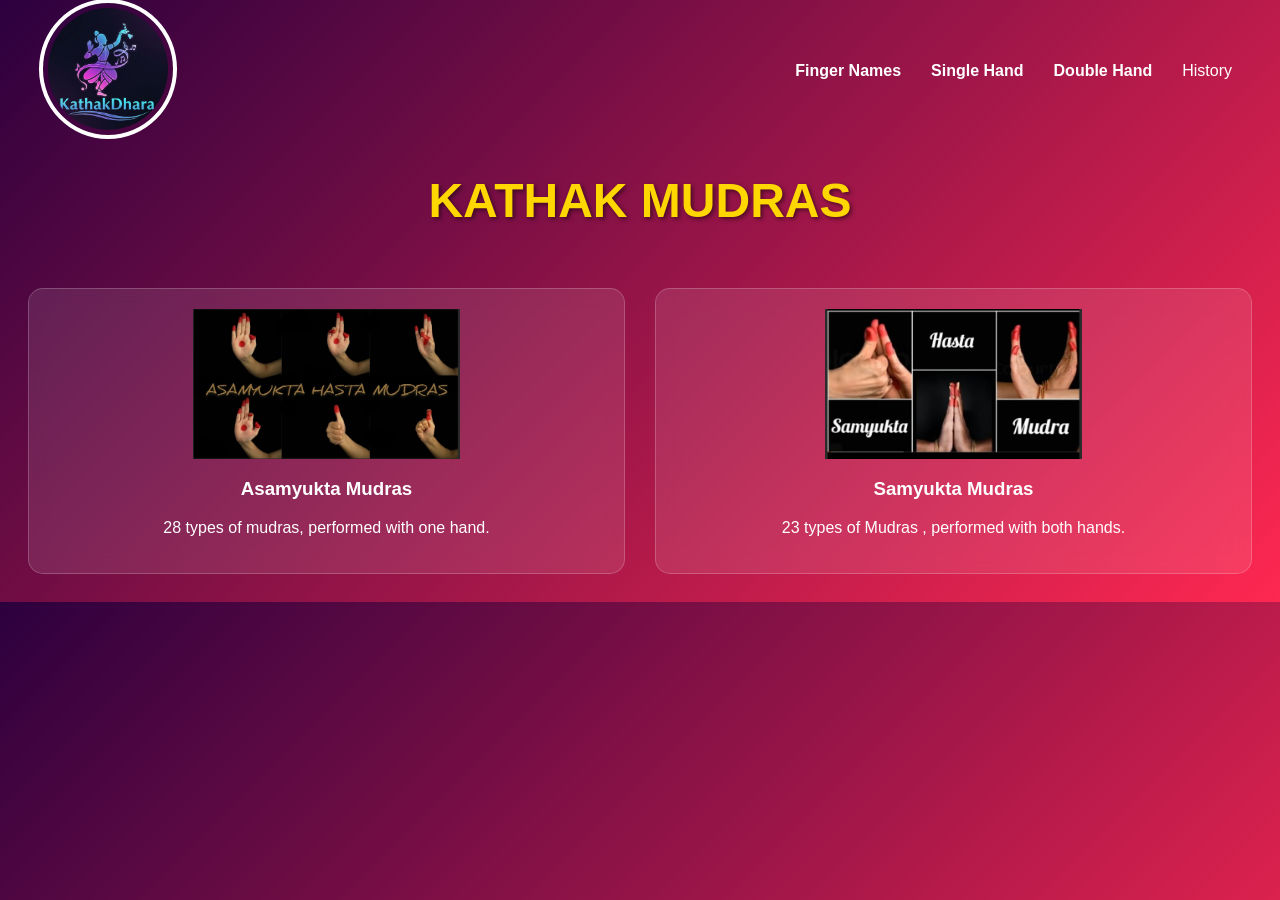
<file: index.html>
<!DOCTYPE html>
<html lang="en">
<head>
    <meta charset="UTF-8">
    <meta name="viewport" content="width=device-width, initial-scale=1.0">
    <title>Kathak MUdras | The art of Expression</title>
    <link rel="stylesheet" href="style.css">
</head>
<body>
    <nav class="navigation">
    <div class="logo">
        <img src="logo.png" alt="logo">
        
        </div>
    <ul>
        <li><a href="finger.html">Finger Names</a></li>
        <li><a href="asamyukta.html">Single Hand</a></li>
        <li><a href="samyukta.html"> Double Hand</a></li>
        <li>History</li>
    </ul>
</nav>

<section class="container">
    <h1 class="heading">KATHAK MUDRAS</h1>
    

    <div class="mudra-grid">
        <div class="mudra-card" onclick="navigateToPage('asamyukta.html')">
            <div class="mudra-image"  style="background-image: url('asamyukta.jpeg');"></div>
            <div class="mudra-info">
                <h3> Asamyukta Mudras </h3>
                <p>28 types of mudras, performed with one hand.</p>
            </div>
        </div>

        <a href="samyukta.html" class="tab-link">
            
            <div class="mudra-card" >
                <div class="mudra-image" style="background-image: url('samyukta.jpeg');"></div>
                <div class="mudra-info">
                    <h3>Samyukta Mudras</h3>
                    <p>23 types of Mudras , performed with both hands.</p>
                </div>
            </div>
        </a>
    </div>
</section>
<script src="script.js"></script>
</body>
</html>
</file>
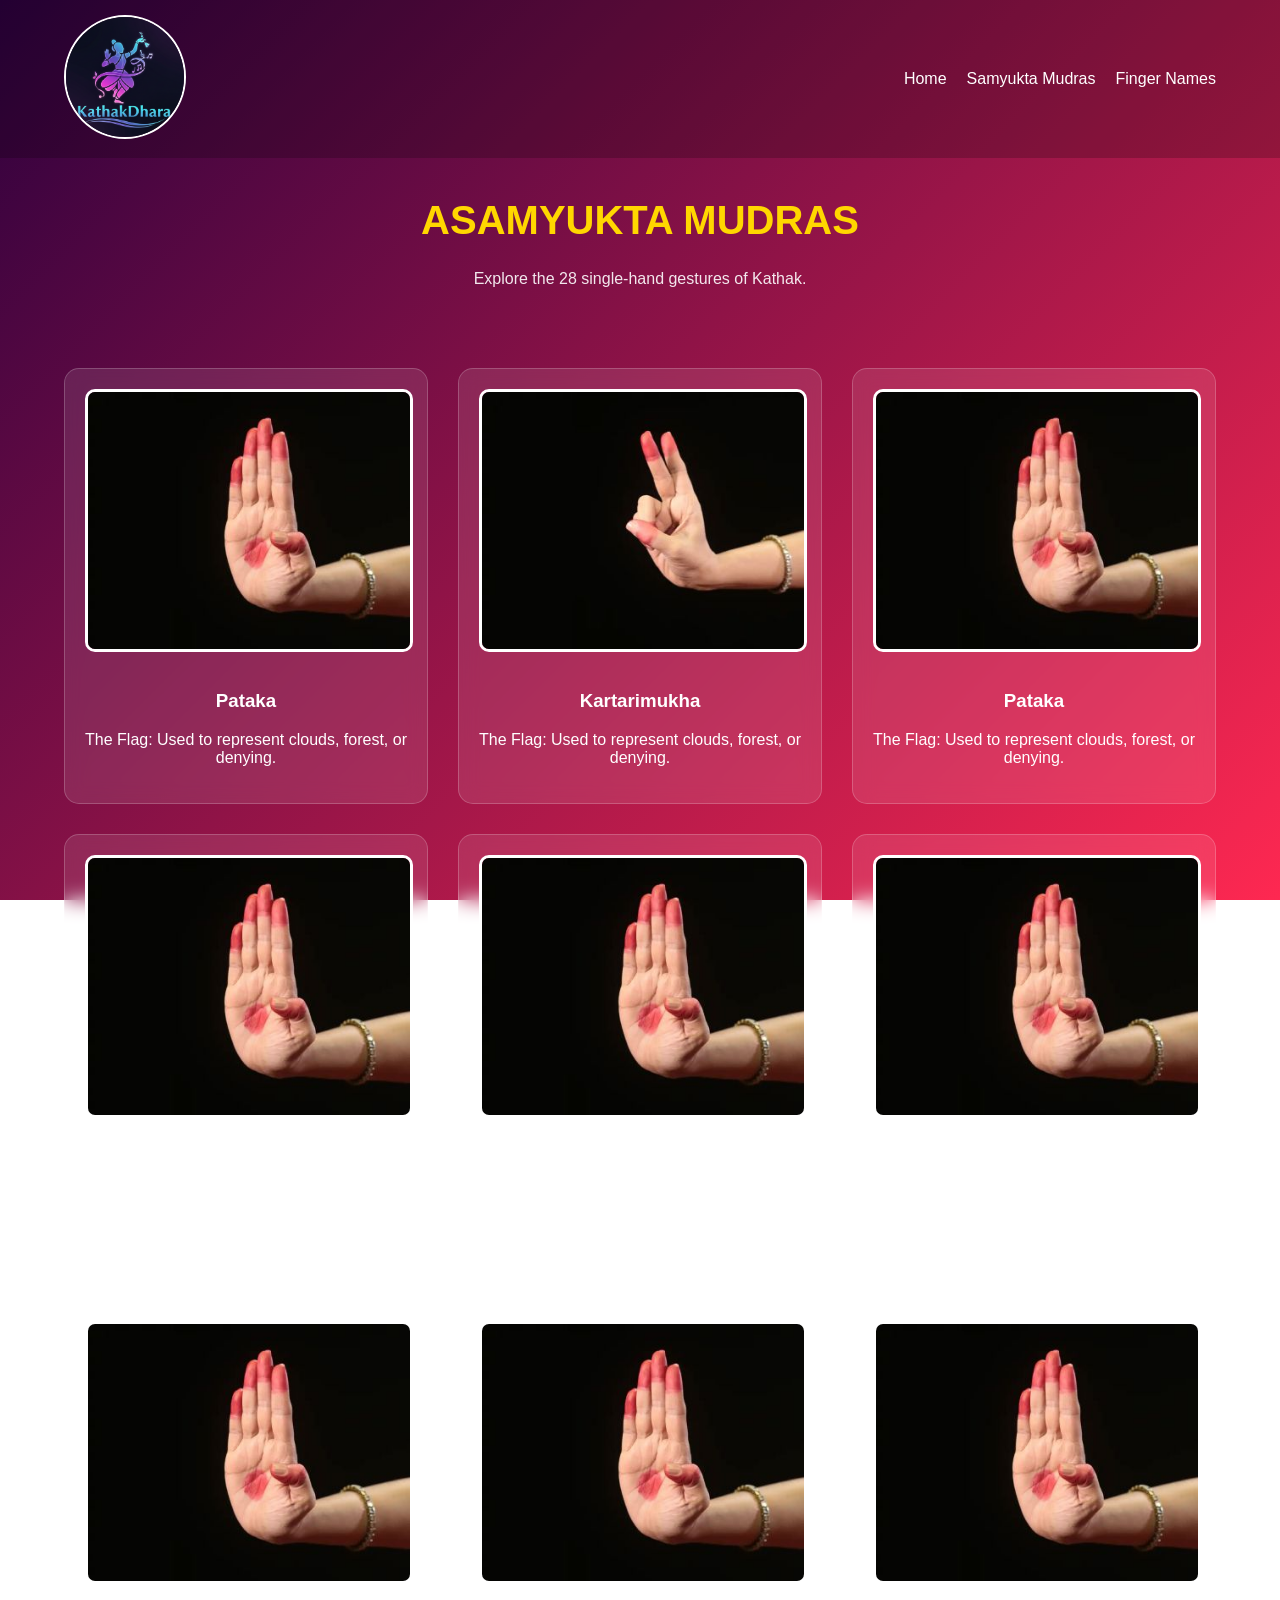
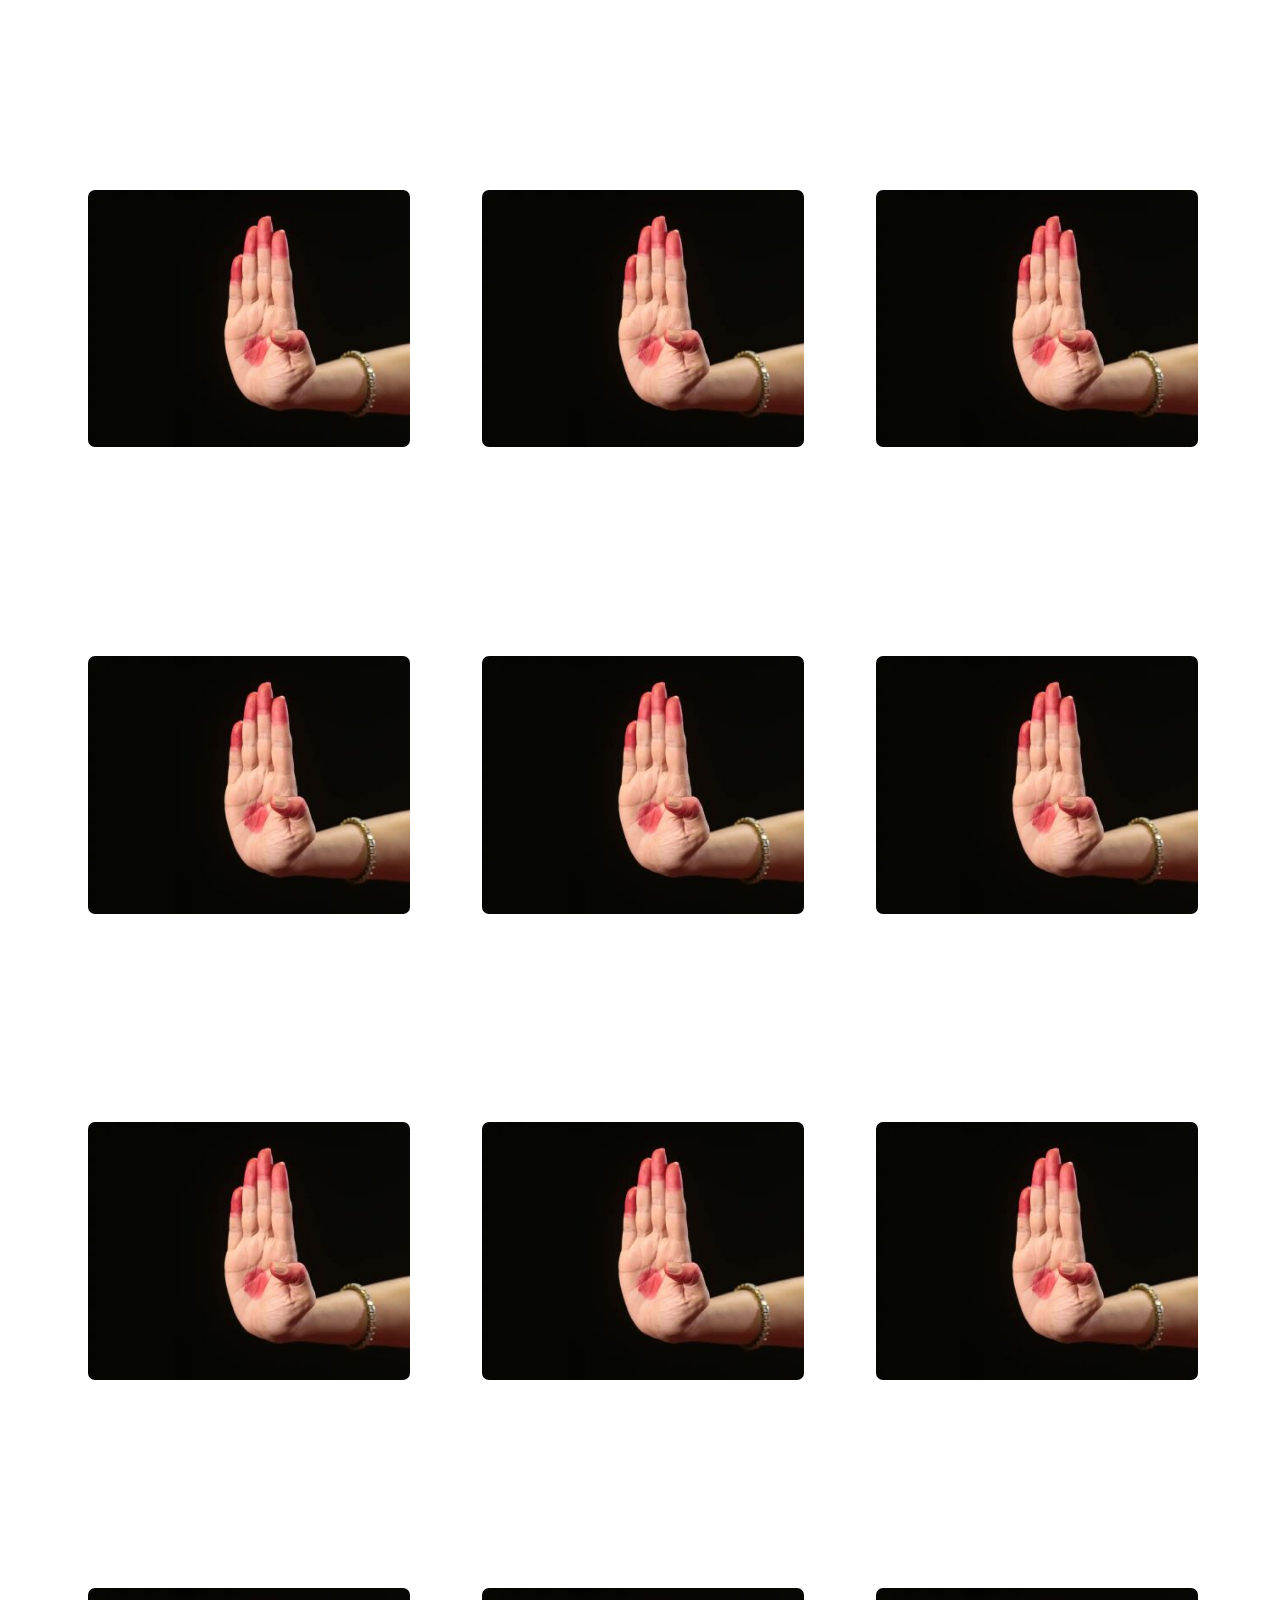
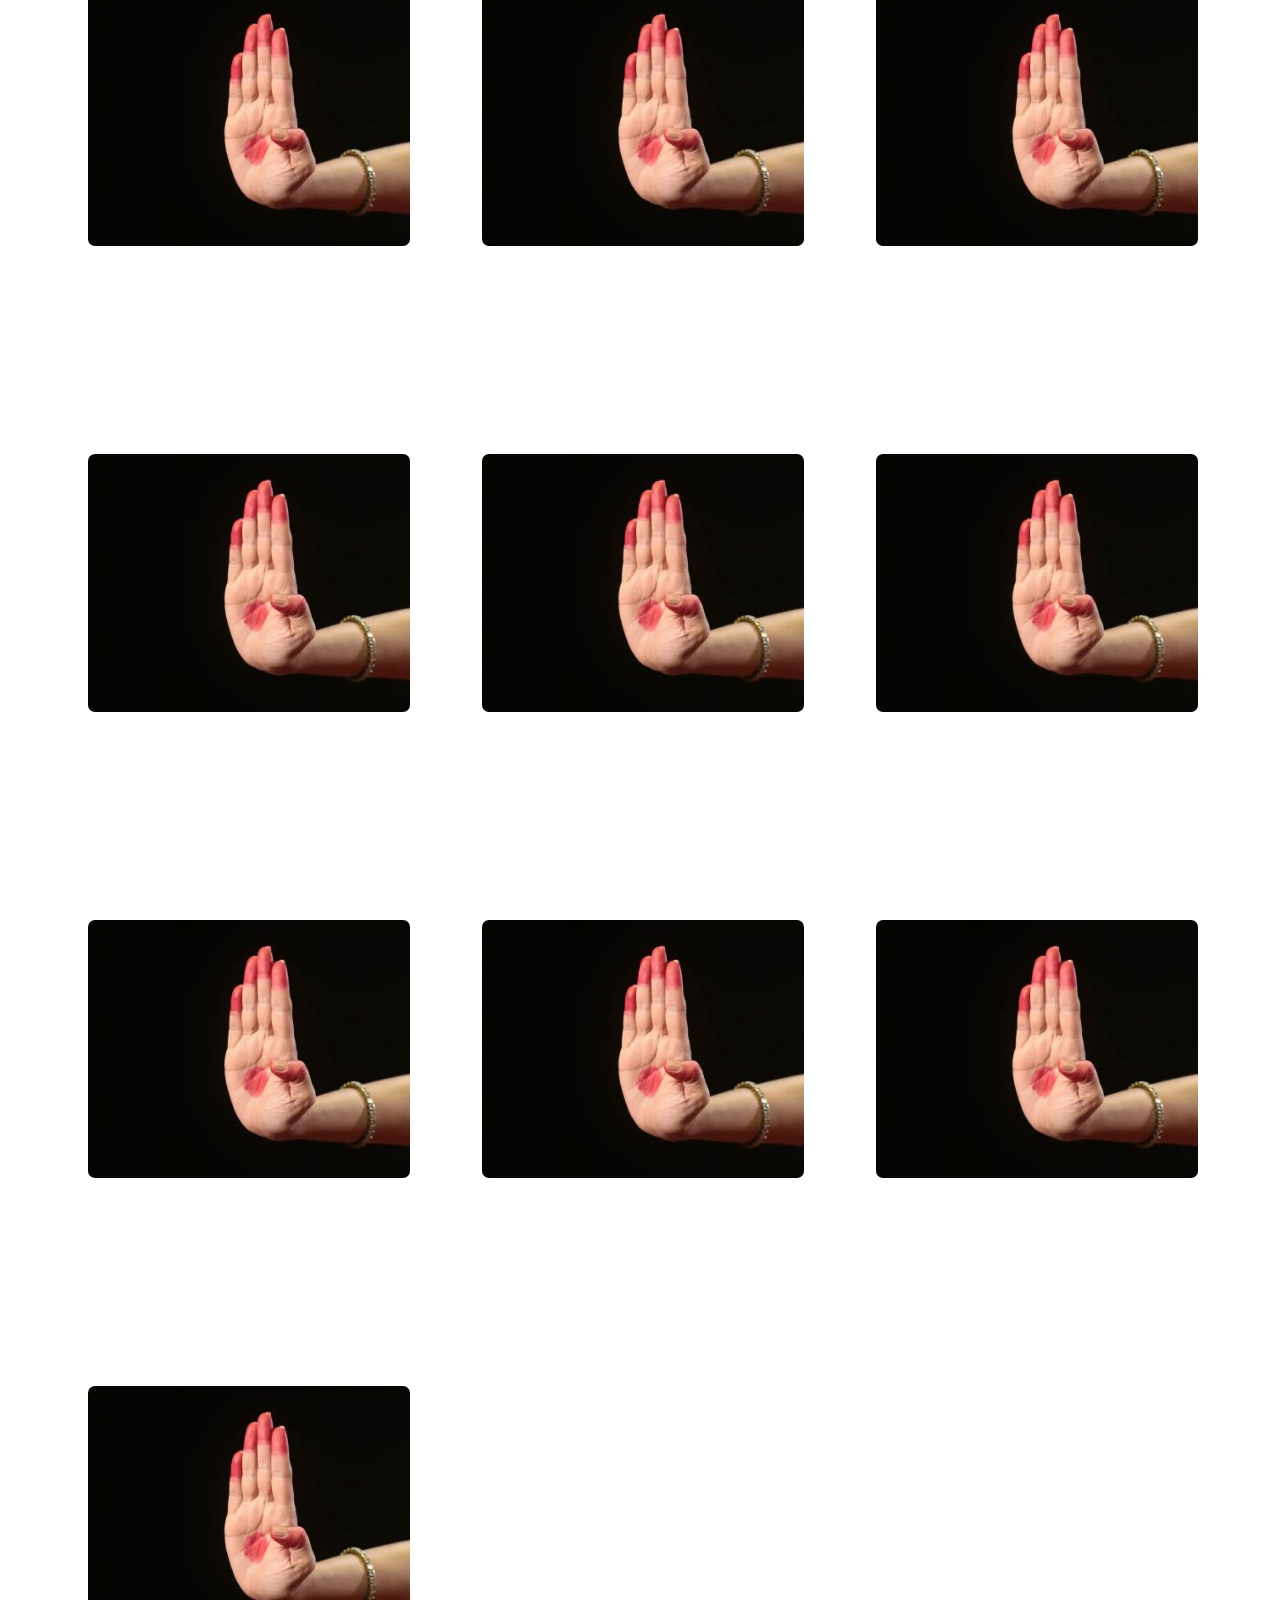
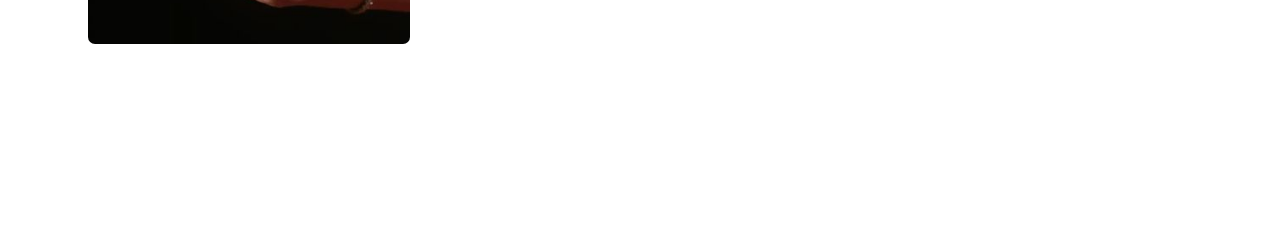
<file: asamyukta.html>
<!DOCTYPE html>
<html lang="en">
<head>
    <meta charset="UTF-8">
    <link rel="stylesheet" href="asamyukta-style.css">
    <title>Asamyukta Mudras | KathakDhara</title>
</head>
<body>

<nav class="sub-nav">
    <div class="logo-section">
        <img src="logo.png" alt="KathakDhara Logo" class="nav-logo">
        
    </div>
    <ul class="nav-links">
        <li><a href="index.html">Home</a></li>
        <li><a href="samyukta.html">Samyukta Mudras</a></li>
        <li><a href="finger.html">Finger Names</a></li>
    </ul>
</nav>

<main class="content-wrapper">
    <h1 class="main-heading">Asamyukta Mudras</h1>
    <p class="description">Explore the 28 single-hand gestures of Kathak.</p>

    <div class="mudra-grid">
        <div class="mudra-item" onclick="openMudra('Pataka', 'images/pataka.jpg', 'Pataka is the first among Asamyuta Hastas. It represents clouds, forest, or saying no.')">
            <div class="img-container">
                <img src="images/pataka.jpg" alt="Pataka">
            </div>
            <h3>Pataka</h3>
            <p>The Flag: Used to represent clouds, forest, or denying.</p>
        </div>

        <div class="mudra-item" onclick="openMudra('Kartarimukha', 'Kartarimukha.jpg', 'Pataka is the first among Asamyuta Hastas. It represents clouds, forest, or saying no.')">
            <div class="img-container">
                <img src="kartarimukha.jpg" alt="Pataka">
            </div>
            <h3>Kartarimukha</h3>
            <p>The Flag: Used to represent clouds, forest, or denying.</p>
        </div>
        <div class="mudra-item" onclick="openMudra('Pataka', 'images/pataka.jpg', 'Pataka is the first among Asamyuta Hastas. It represents clouds, forest, or saying no.')">
            <div class="img-container">
                <img src="images/pataka.jpg" alt="Pataka">
            </div>
            <h3>Pataka</h3>
            <p>The Flag: Used to represent clouds, forest, or denying.</p>
        </div>
        <div class="mudra-item" onclick="openMudra('Pataka', 'images/pataka.jpg', 'Pataka is the first among Asamyuta Hastas. It represents clouds, forest, or saying no.')">
            <div class="img-container">
                <img src="images/pataka.jpg" alt="Pataka">
            </div>
            <h3>Pataka</h3>
            <p>The Flag: Used to represent clouds, forest, or denying.</p>
        </div>
        <div class="mudra-item" onclick="openMudra('Pataka', 'images/pataka.jpg', 'Pataka is the first among Asamyuta Hastas. It represents clouds, forest, or saying no.')">
            <div class="img-container">
                <img src="images/pataka.jpg" alt="Pataka">
            </div>
            <h3>Pataka</h3>
            <p>The Flag: Used to represent clouds, forest, or denying.</p>
        </div>
        <div class="mudra-item" onclick="openMudra('Pataka', 'images/pataka.jpg', 'Pataka is the first among Asamyuta Hastas. It represents clouds, forest, or saying no.')">
            <div class="img-container">
                <img src="images/pataka.jpg" alt="Pataka">
            </div>
            <h3>Pataka</h3>
            <p>The Flag: Used to represent clouds, forest, or denying.</p>
        </div>
        <div class="mudra-item" onclick="openMudra('Pataka', 'images/pataka.jpg', 'Pataka is the first among Asamyuta Hastas. It represents clouds, forest, or saying no.')">
            <div class="img-container">
                <img src="images/pataka.jpg" alt="Pataka">
            </div>
            <h3>Pataka</h3>
            <p>The Flag: Used to represent clouds, forest, or denying.</p>
        </div>
        <div class="mudra-item" onclick="openMudra('Pataka', 'images/pataka.jpg', 'Pataka is the first among Asamyuta Hastas. It represents clouds, forest, or saying no.')">
            <div class="img-container">
                <img src="images/pataka.jpg" alt="Pataka">
            </div>
            <h3>Pataka</h3>
            <p>The Flag: Used to represent clouds, forest, or denying.</p>
        </div>
        <div class="mudra-item" onclick="openMudra('Pataka', 'images/pataka.jpg', 'Pataka is the first among Asamyuta Hastas. It represents clouds, forest, or saying no.')">
            <div class="img-container">
                <img src="images/pataka.jpg" alt="Pataka">
            </div>
            <h3>Pataka</h3>
            <p>The Flag: Used to represent clouds, forest, or denying.</p>
        </div>
        <div class="mudra-item" onclick="openMudra('Pataka', 'images/pataka.jpg', 'Pataka is the first among Asamyuta Hastas. It represents clouds, forest, or saying no.')">
            <div class="img-container">
                <img src="images/pataka.jpg" alt="Pataka">
            </div>
            <h3>Pataka</h3>
            <p>The Flag: Used to represent clouds, forest, or denying.</p>
        </div>
        <div class="mudra-item" onclick="openMudra('Pataka', 'images/pataka.jpg', 'Pataka is the first among Asamyuta Hastas. It represents clouds, forest, or saying no.')">
            <div class="img-container">
                <img src="images/pataka.jpg" alt="Pataka">
            </div>
            <h3>Pataka</h3>
            <p>The Flag: Used to represent clouds, forest, or denying.</p>
        </div>
        <div class="mudra-item" onclick="openMudra('Pataka', 'images/pataka.jpg', 'Pataka is the first among Asamyuta Hastas. It represents clouds, forest, or saying no.')">
            <div class="img-container">
                <img src="images/pataka.jpg" alt="Pataka">
            </div>
            <h3>Pataka</h3>
            <p>The Flag: Used to represent clouds, forest, or denying.</p>
        </div>
        <div class="mudra-item" onclick="openMudra('Pataka', 'images/pataka.jpg', 'Pataka is the first among Asamyuta Hastas. It represents clouds, forest, or saying no.')">
            <div class="img-container">
                <img src="images/pataka.jpg" alt="Pataka">
            </div>
            <h3>Pataka</h3>
            <p>The Flag: Used to represent clouds, forest, or denying.</p>
        </div>
        <div class="mudra-item" onclick="openMudra('Pataka', 'images/pataka.jpg', 'Pataka is the first among Asamyuta Hastas. It represents clouds, forest, or saying no.')">
            <div class="img-container">
                <img src="images/pataka.jpg" alt="Pataka">
            </div>
            <h3>Pataka</h3>
            <p>The Flag: Used to represent clouds, forest, or denying.</p>
        </div>
        <div class="mudra-item" onclick="openMudra('Pataka', 'images/pataka.jpg', 'Pataka is the first among Asamyuta Hastas. It represents clouds, forest, or saying no.')">
            <div class="img-container">
                <img src="images/pataka.jpg" alt="Pataka">
            </div>
            <h3>Pataka</h3>
            <p>The Flag: Used to represent clouds, forest, or denying.</p>
        </div>
        <div class="mudra-item" onclick="openMudra('Pataka', 'images/pataka.jpg', 'Pataka is the first among Asamyuta Hastas. It represents clouds, forest, or saying no.')">
            <div class="img-container">
                <img src="images/pataka.jpg" alt="Pataka">
            </div>
            <h3>Pataka</h3>
            <p>The Flag: Used to represent clouds, forest, or denying.</p>
        </div>
        <div class="mudra-item" onclick="openMudra('Pataka', 'images/pataka.jpg', 'Pataka is the first among Asamyuta Hastas. It represents clouds, forest, or saying no.')">
            <div class="img-container">
                <img src="images/pataka.jpg" alt="Pataka">
            </div>
            <h3>Pataka</h3>
            <p>The Flag: Used to represent clouds, forest, or denying.</p>
        </div>
        <div class="mudra-item" onclick="openMudra('Pataka', 'images/pataka.jpg', 'Pataka is the first among Asamyuta Hastas. It represents clouds, forest, or saying no.')">
            <div class="img-container">
                <img src="images/pataka.jpg" alt="Pataka">
            </div>
            <h3>Pataka</h3>
            <p>The Flag: Used to represent clouds, forest, or denying.</p>
        </div>
        <div class="mudra-item" onclick="openMudra('Pataka', 'images/pataka.jpg', 'Pataka is the first among Asamyuta Hastas. It represents clouds, forest, or saying no.')">
            <div class="img-container">
                <img src="images/pataka.jpg" alt="Pataka">
            </div>
            <h3>Pataka</h3>
            <p>The Flag: Used to represent clouds, forest, or denying.</p>
        </div>
        <div class="mudra-item" onclick="openMudra('Pataka', 'images/pataka.jpg', 'Pataka is the first among Asamyuta Hastas. It represents clouds, forest, or saying no.')">
            <div class="img-container">
                <img src="images/pataka.jpg" alt="Pataka">
            </div>
            <h3>Pataka</h3>
            <p>The Flag: Used to represent clouds, forest, or denying.</p>
        </div>
        <div class="mudra-item" onclick="openMudra('Pataka', 'images/pataka.jpg', 'Pataka is the first among Asamyuta Hastas. It represents clouds, forest, or saying no.')">
            <div class="img-container">
                <img src="images/pataka.jpg" alt="Pataka">
            </div>
            <h3>Pataka</h3>
            <p>The Flag: Used to represent clouds, forest, or denying.</p>
        </div>
        <div class="mudra-item" onclick="openMudra('Pataka', 'images/pataka.jpg', 'Pataka is the first among Asamyuta Hastas. It represents clouds, forest, or saying no.')">
            <div class="img-container">
                <img src="images/pataka.jpg" alt="Pataka">
            </div>
            <h3>Pataka</h3>
            <p>The Flag: Used to represent clouds, forest, or denying.</p>
        </div>
        <div class="mudra-item" onclick="openMudra('Pataka', 'images/pataka.jpg', 'Pataka is the first among Asamyuta Hastas. It represents clouds, forest, or saying no.')">
            <div class="img-container">
                <img src="images/pataka.jpg" alt="Pataka">
            </div>
            <h3>Pataka</h3>
            <p>The Flag: Used to represent clouds, forest, or denying.</p>
        </div>
        <div class="mudra-item" onclick="openMudra('Pataka', 'images/pataka.jpg', 'Pataka is the first among Asamyuta Hastas. It represents clouds, forest, or saying no.')">
            <div class="img-container">
                <img src="images/pataka.jpg" alt="Pataka">
            </div>
            <h3>Pataka</h3>
            <p>The Flag: Used to represent clouds, forest, or denying.</p>
        </div>
        <div class="mudra-item" onclick="openMudra('Pataka', 'images/pataka.jpg', 'Pataka is the first among Asamyuta Hastas. It represents clouds, forest, or saying no.')">
            <div class="img-container">
                <img src="images/pataka.jpg" alt="Pataka">
            </div>
            <h3>Pataka</h3>
            <p>The Flag: Used to represent clouds, forest, or denying.</p>
        </div>
        <div class="mudra-item" onclick="openMudra('Pataka', 'images/pataka.jpg', 'Pataka is the first among Asamyuta Hastas. It represents clouds, forest, or saying no.')">
            <div class="img-container">
                <img src="images/pataka.jpg" alt="Pataka">
            </div>
            <h3>Pataka</h3>
            <p>The Flag: Used to represent clouds, forest, or denying.</p>
        </div>
        <div class="mudra-item" onclick="openMudra('Pataka', 'images/pataka.jpg', 'Pataka is the first among Asamyuta Hastas. It represents clouds, forest, or saying no.')">
            <div class="img-container">
                <img src="images/pataka.jpg" alt="Pataka">
            </div>
            <h3>Pataka</h3>
            <p>The Flag: Used to represent clouds, forest, or denying.</p>
        </div>
        <div class="mudra-item" onclick="openMudra('Pataka', 'images/pataka.jpg', 'Pataka is the first among Asamyuta Hastas. It represents clouds, forest, or saying no.')">
            <div class="img-container">
                <img src="images/pataka.jpg" alt="Pataka">
            </div>
            <h3>Pataka</h3>
            <p>The Flag: Used to represent clouds, forest, or denying.</p>
        </div>

        </div>
</main>

<div id="mudraModal" class="modal">
    <div class="modal-content">
        <span class="close-btn">&times;</span>
        
        <div class="modal-body">
            <div class="modal-image-area">
                <img id="modalImg" src="images/pataka.jpg" alt="Mudra Detail">
            </div>
            <div class="modal-info-area">
                <h2 id="modalTitle">Pataka</h2>
                <h4 id="modalSanskrit">"Darpane Mukhadarpane..."</h4>
                <hr>
                <p id="modalDesc">Used to signify the beginning of a dance, clouds, a forest, or a river.</p>
                <div class="viniyoga-list">
                    <strong>Common Usages (Viniyoga):</strong>
                    <ul id="modalUsage">
                        <li>Opening a door</li>
                        <li>Leveling things</li>
                        <li>The bosom of a person</li>
                    </ul>
                </div>
            </div>
        </div>
    </div>
</div>
<script src="script.js"></script>
</body>
</html>
</file>
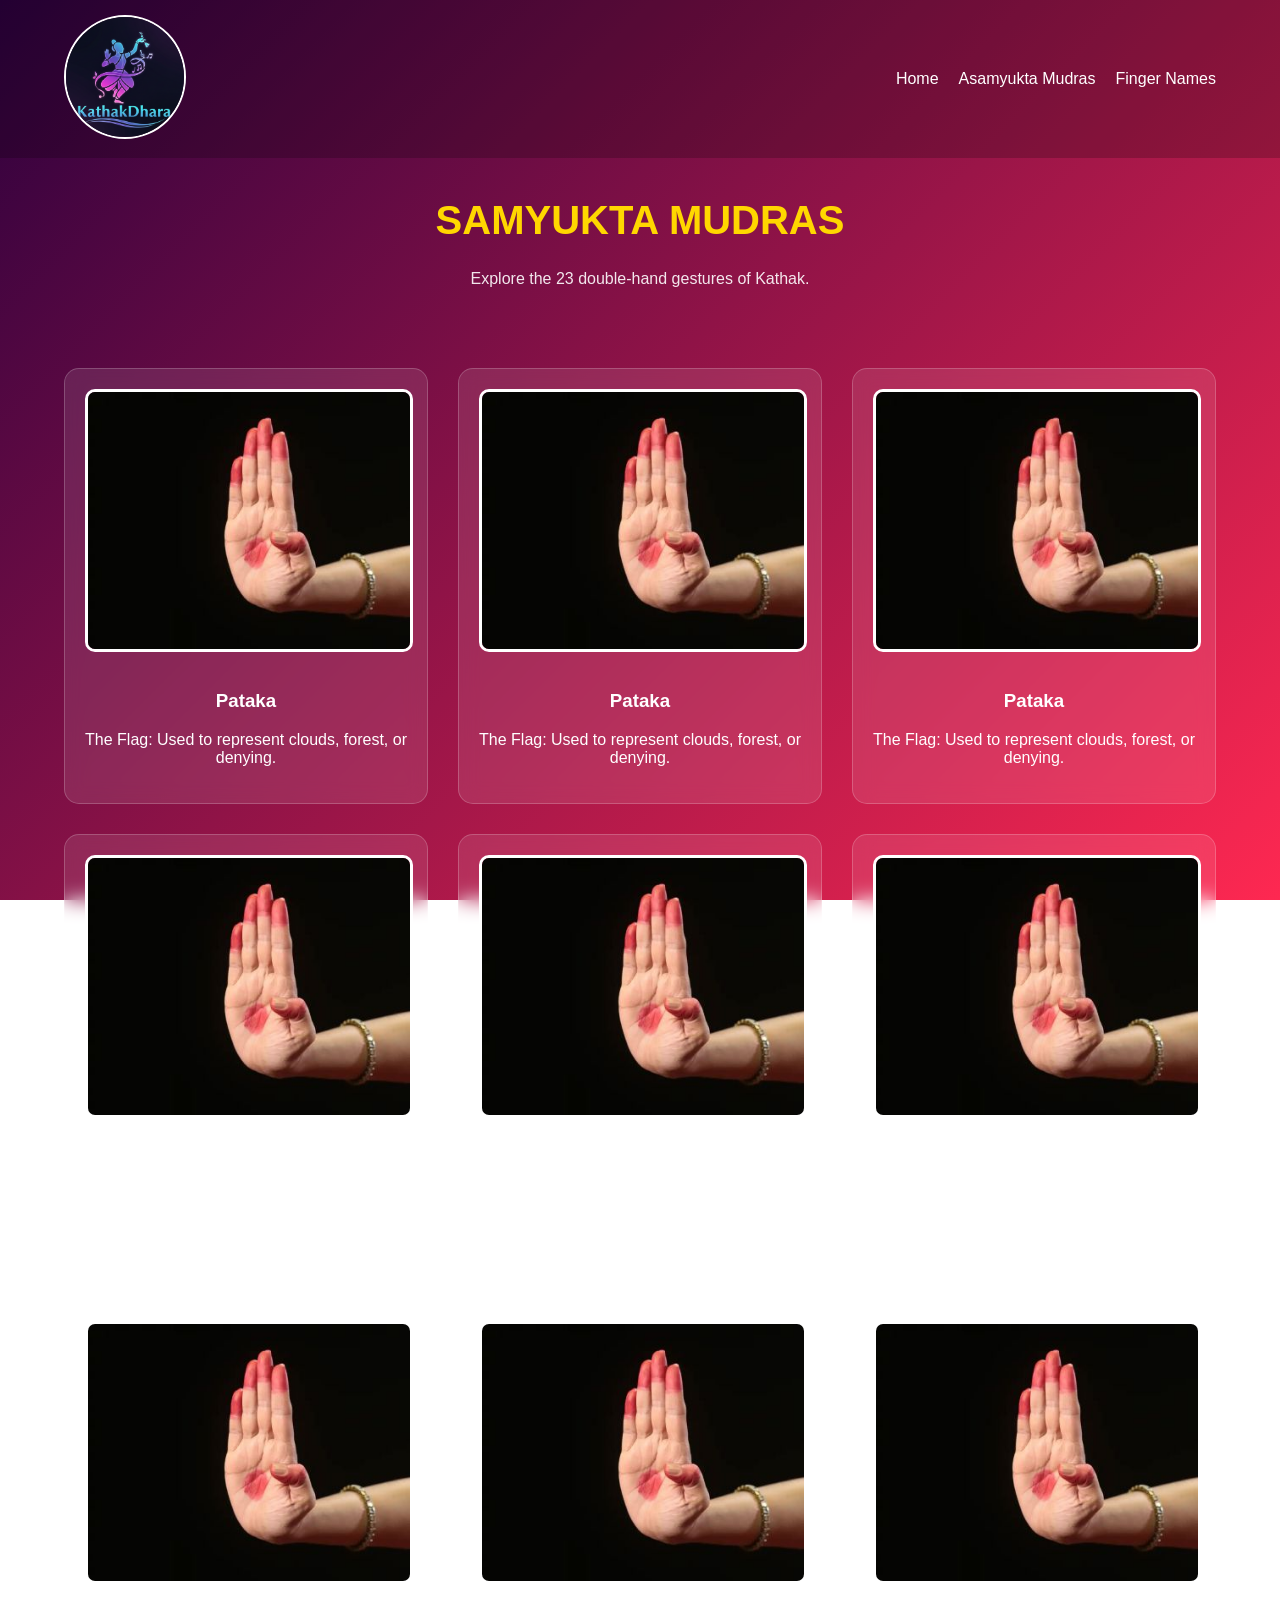
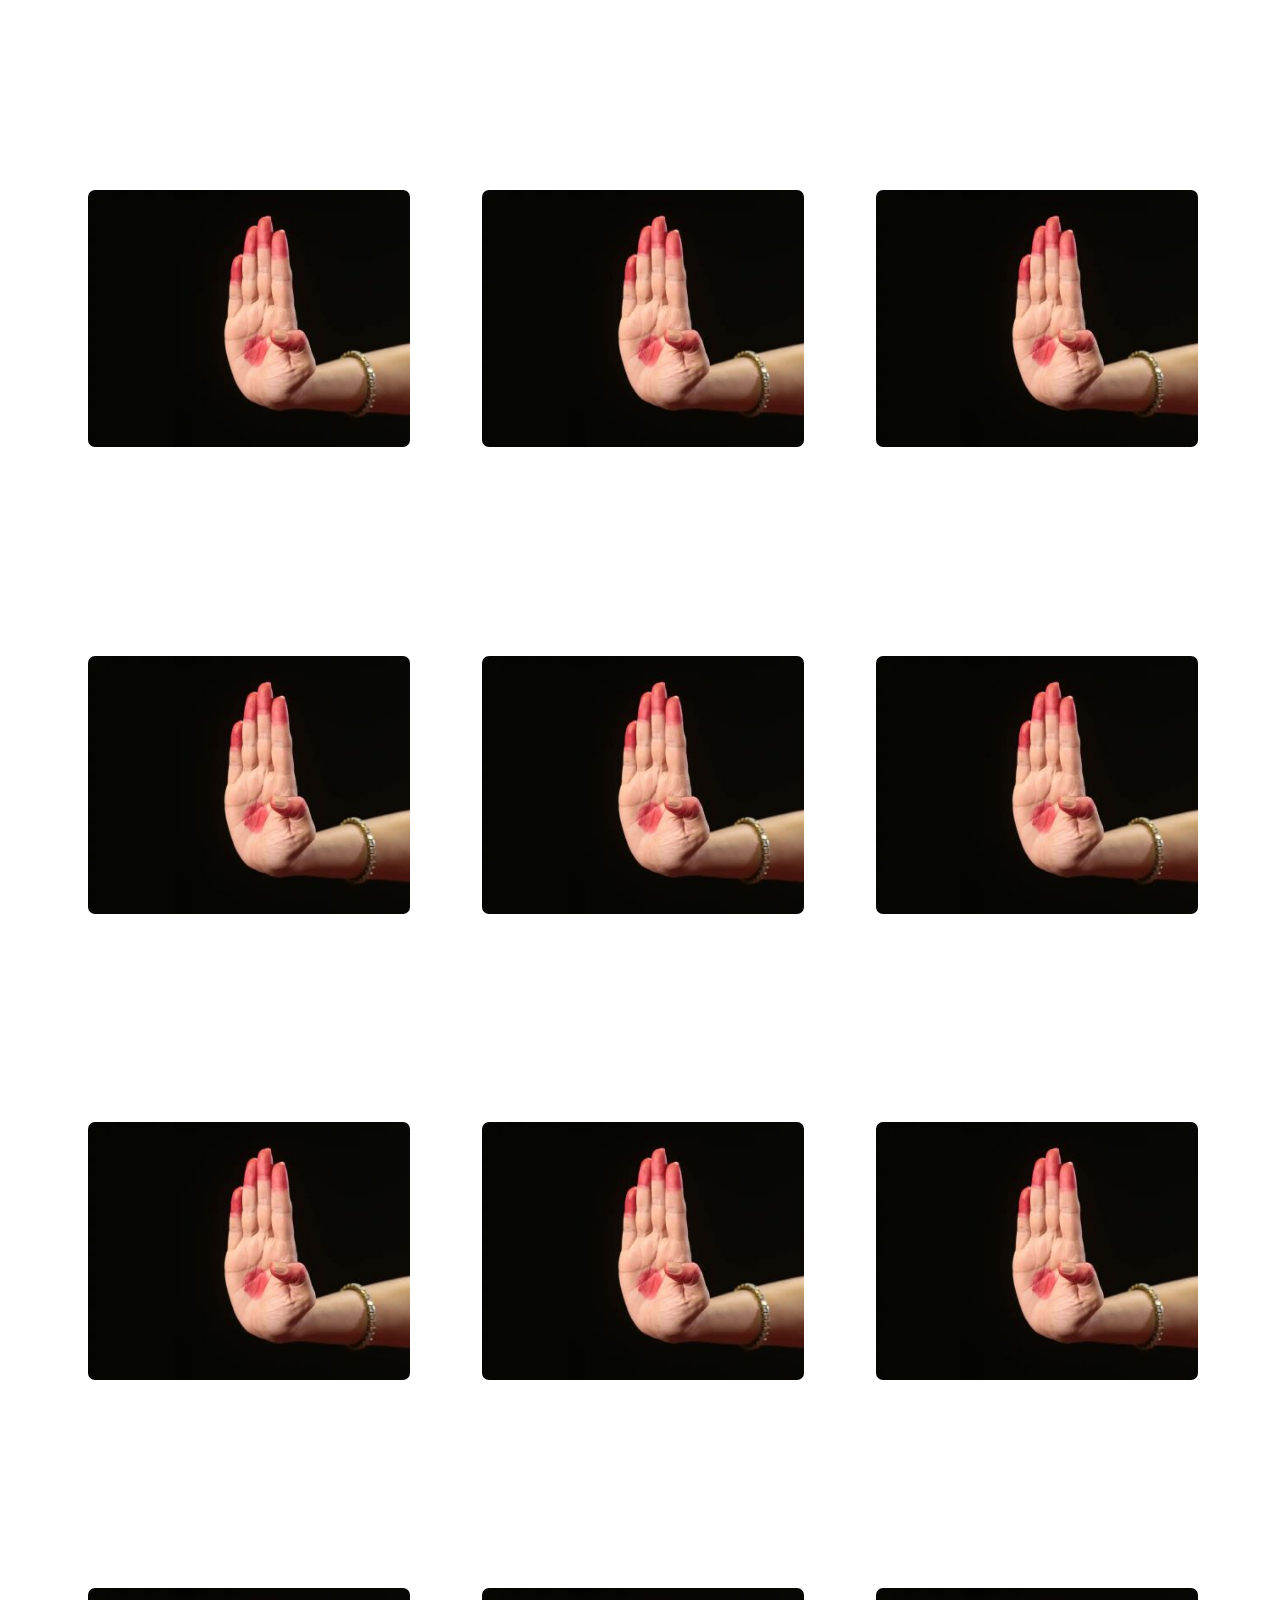
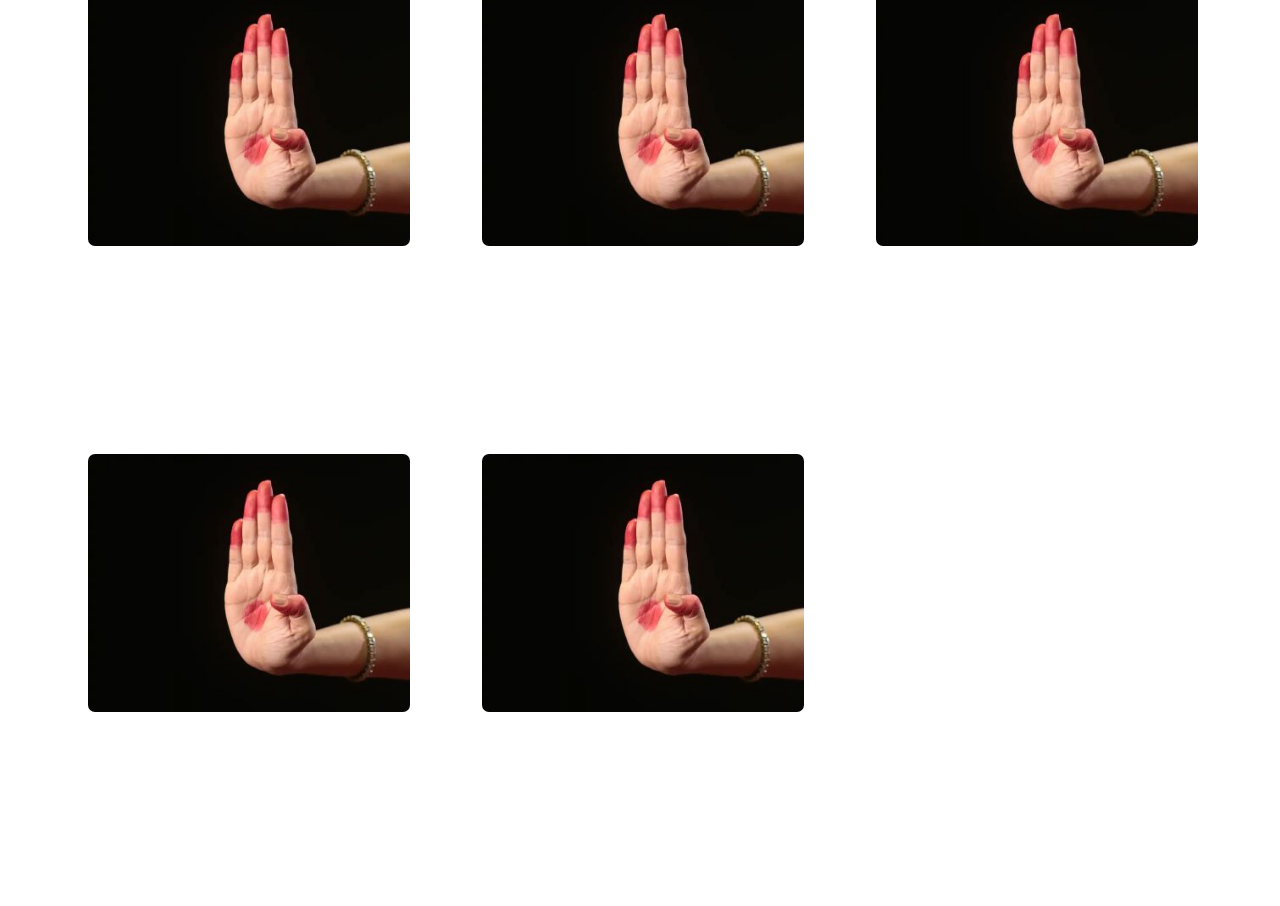
<file: samyukta.html>
<!DOCTYPE html>
<html lang="en">
<head>
    <meta charset="UTF-8">
    <link rel="stylesheet" href="asamyukta-style.css">
    <title>Asamyukta Mudras | KathakDhara</title>
</head>
<body>

<nav class="sub-nav">
    <div class="logo-section">
        <img src="logo.png" alt="KathakDhara Logo" class="nav-logo">
        
    </div>
    <ul class="nav-links">
        <li><a href="index.html">Home</a></li>
        <li><a href="asamyukta.html">Asamyukta Mudras</a></li>
        <li><a href="finger.html">Finger Names</a></li>
    </ul>
</nav>

<main class="content-wrapper">
    <h1 class="main-heading">Samyukta Mudras</h1>
    <p class="description">Explore the 23 double-hand gestures of Kathak.</p>

    <div class="mudra-grid">
        <div class="mudra-item" onclick="openMudra('Pataka', 'images/pataka.jpg', 'Pataka is the first among Asamyuta Hastas. It represents clouds, forest, or saying no.')">
            <div class="img-container">
                <img src="images/pataka.jpg" alt="Pataka">
            </div>
            <h3>Pataka</h3>
            <p>The Flag: Used to represent clouds, forest, or denying.</p>
        </div>
          <div class="mudra-item" onclick="openMudra('Pataka', 'images/pataka.jpg', 'Pataka is the first among Asamyuta Hastas. It represents clouds, forest, or saying no.')">
            <div class="img-container">
                <img src="images/pataka.jpg" alt="Pataka">
            </div>
            <h3>Pataka</h3>
            <p>The Flag: Used to represent clouds, forest, or denying.</p>
        </div>
        <div class="mudra-item" onclick="openMudra('Pataka', 'images/pataka.jpg', 'Pataka is the first among Asamyuta Hastas. It represents clouds, forest, or saying no.')">
            <div class="img-container">
                <img src="images/pataka.jpg" alt="Pataka">
            </div>
            <h3>Pataka</h3>
            <p>The Flag: Used to represent clouds, forest, or denying.</p>
        </div>
        <div class="mudra-item" onclick="openMudra('Pataka', 'images/pataka.jpg', 'Pataka is the first among Asamyuta Hastas. It represents clouds, forest, or saying no.')">
            <div class="img-container">
                <img src="images/pataka.jpg" alt="Pataka">
            </div>
            <h3>Pataka</h3>
            <p>The Flag: Used to represent clouds, forest, or denying.</p>
        </div>
        <div class="mudra-item" onclick="openMudra('Pataka', 'images/pataka.jpg', 'Pataka is the first among Asamyuta Hastas. It represents clouds, forest, or saying no.')">
            <div class="img-container">
                <img src="images/pataka.jpg" alt="Pataka">
            </div>
            <h3>Pataka</h3>
            <p>The Flag: Used to represent clouds, forest, or denying.</p>
        </div>
        <div class="mudra-item" onclick="openMudra('Pataka', 'images/pataka.jpg', 'Pataka is the first among Asamyuta Hastas. It represents clouds, forest, or saying no.')">
            <div class="img-container">
                <img src="images/pataka.jpg" alt="Pataka">
            </div>
            <h3>Pataka</h3>
            <p>The Flag: Used to represent clouds, forest, or denying.</p>
        </div>
        <div class="mudra-item" onclick="openMudra('Pataka', 'images/pataka.jpg', 'Pataka is the first among Asamyuta Hastas. It represents clouds, forest, or saying no.')">
            <div class="img-container">
                <img src="images/pataka.jpg" alt="Pataka">
            </div>
            <h3>Pataka</h3>
            <p>The Flag: Used to represent clouds, forest, or denying.</p>
        </div>
        <div class="mudra-item" onclick="openMudra('Pataka', 'images/pataka.jpg', 'Pataka is the first among Asamyuta Hastas. It represents clouds, forest, or saying no.')">
            <div class="img-container">
                <img src="images/pataka.jpg" alt="Pataka">
            </div>
            <h3>Pataka</h3>
            <p>The Flag: Used to represent clouds, forest, or denying.</p>
        </div>
        <div class="mudra-item" onclick="openMudra('Pataka', 'images/pataka.jpg', 'Pataka is the first among Asamyuta Hastas. It represents clouds, forest, or saying no.')">
            <div class="img-container">
                <img src="images/pataka.jpg" alt="Pataka">
            </div>
            <h3>Pataka</h3>
            <p>The Flag: Used to represent clouds, forest, or denying.</p>
        </div>
        <div class="mudra-item" onclick="openMudra('Pataka', 'images/pataka.jpg', 'Pataka is the first among Asamyuta Hastas. It represents clouds, forest, or saying no.')">
            <div class="img-container">
                <img src="images/pataka.jpg" alt="Pataka">
            </div>
            <h3>Pataka</h3>
            <p>The Flag: Used to represent clouds, forest, or denying.</p>
        </div>
        <div class="mudra-item" onclick="openMudra('Pataka', 'images/pataka.jpg', 'Pataka is the first among Asamyuta Hastas. It represents clouds, forest, or saying no.')">
            <div class="img-container">
                <img src="images/pataka.jpg" alt="Pataka">
            </div>
            <h3>Pataka</h3>
            <p>The Flag: Used to represent clouds, forest, or denying.</p>
        </div>
        <div class="mudra-item" onclick="openMudra('Pataka', 'images/pataka.jpg', 'Pataka is the first among Asamyuta Hastas. It represents clouds, forest, or saying no.')">
            <div class="img-container">
                <img src="images/pataka.jpg" alt="Pataka">
            </div>
            <h3>Pataka</h3>
            <p>The Flag: Used to represent clouds, forest, or denying.</p>
        </div>
        <div class="mudra-item" onclick="openMudra('Pataka', 'images/pataka.jpg', 'Pataka is the first among Asamyuta Hastas. It represents clouds, forest, or saying no.')">
            <div class="img-container">
                <img src="images/pataka.jpg" alt="Pataka">
            </div>
            <h3>Pataka</h3>
            <p>The Flag: Used to represent clouds, forest, or denying.</p>
        </div>
        <div class="mudra-item" onclick="openMudra('Pataka', 'images/pataka.jpg', 'Pataka is the first among Asamyuta Hastas. It represents clouds, forest, or saying no.')">
            <div class="img-container">
                <img src="images/pataka.jpg" alt="Pataka">
            </div>
            <h3>Pataka</h3>
            <p>The Flag: Used to represent clouds, forest, or denying.</p>
        </div>
        <div class="mudra-item" onclick="openMudra('Pataka', 'images/pataka.jpg', 'Pataka is the first among Asamyuta Hastas. It represents clouds, forest, or saying no.')">
            <div class="img-container">
                <img src="images/pataka.jpg" alt="Pataka">
            </div>
            <h3>Pataka</h3>
            <p>The Flag: Used to represent clouds, forest, or denying.</p>
        </div>
        <div class="mudra-item" onclick="openMudra('Pataka', 'images/pataka.jpg', 'Pataka is the first among Asamyuta Hastas. It represents clouds, forest, or saying no.')">
            <div class="img-container">
                <img src="images/pataka.jpg" alt="Pataka">
            </div>
            <h3>Pataka</h3>
            <p>The Flag: Used to represent clouds, forest, or denying.</p>
        </div>
        <div class="mudra-item" onclick="openMudra('Pataka', 'images/pataka.jpg', 'Pataka is the first among Asamyuta Hastas. It represents clouds, forest, or saying no.')">
            <div class="img-container">
                <img src="images/pataka.jpg" alt="Pataka">
            </div>
            <h3>Pataka</h3>
            <p>The Flag: Used to represent clouds, forest, or denying.</p>
        </div>
        <div class="mudra-item" onclick="openMudra('Pataka', 'images/pataka.jpg', 'Pataka is the first among Asamyuta Hastas. It represents clouds, forest, or saying no.')">
            <div class="img-container">
                <img src="images/pataka.jpg" alt="Pataka">
            </div>
            <h3>Pataka</h3>
            <p>The Flag: Used to represent clouds, forest, or denying.</p>
        </div>
        <div class="mudra-item" onclick="openMudra('Pataka', 'images/pataka.jpg', 'Pataka is the first among Asamyuta Hastas. It represents clouds, forest, or saying no.')">
            <div class="img-container">
                <img src="images/pataka.jpg" alt="Pataka">
            </div>
            <h3>Pataka</h3>
            <p>The Flag: Used to represent clouds, forest, or denying.</p>
        </div>
        <div class="mudra-item" onclick="openMudra('Pataka', 'images/pataka.jpg', 'Pataka is the first among Asamyuta Hastas. It represents clouds, forest, or saying no.')">
            <div class="img-container">
                <img src="images/pataka.jpg" alt="Pataka">
            </div>
            <h3>Pataka</h3>
            <p>The Flag: Used to represent clouds, forest, or denying.</p>
        </div>
        <div class="mudra-item" onclick="openMudra('Pataka', 'images/pataka.jpg', 'Pataka is the first among Asamyuta Hastas. It represents clouds, forest, or saying no.')">
            <div class="img-container">
                <img src="images/pataka.jpg" alt="Pataka">
            </div>
            <h3>Pataka</h3>
            <p>The Flag: Used to represent clouds, forest, or denying.</p>
        </div>
        <div class="mudra-item" onclick="openMudra('Pataka', 'images/pataka.jpg', 'Pataka is the first among Asamyuta Hastas. It represents clouds, forest, or saying no.')">
            <div class="img-container">
                <img src="images/pataka.jpg" alt="Pataka">
            </div>
            <h3>Pataka</h3>
            <p>The Flag: Used to represent clouds, forest, or denying.</p>
        </div>
        <div class="mudra-item" onclick="openMudra('Pataka', 'images/pataka.jpg', 'Pataka is the first among Asamyuta Hastas. It represents clouds, forest, or saying no.')">
            <div class="img-container">
                <img src="images/pataka.jpg" alt="Pataka">
            </div>
            <h3>Pataka</h3>
            <p>The Flag: Used to represent clouds, forest, or denying.</p>
        </div>
        

        </div>
</main>
<div id="mudraModal" class="modal">
    <div class="modal-content">
        <span class="close-btn">&times;</span>
        
        <div class="modal-body">
            <div class="modal-image-area">
                <img id="modalImg" src="images/pataka.jpg" alt="Mudra Detail">
            </div>
            <div class="modal-info-area">
                <h2 id="modalTitle">Pataka</h2>
                <h4 id="modalSanskrit">"Darpane Mukhadarpane..."</h4>
                <hr>
                <p id="modalDesc">Used to signify the beginning of a dance, clouds, a forest, or a river.</p>
                <div class="viniyoga-list">
                    <strong>Common Usages (Viniyoga):</strong>
                    <ul id="modalUsage">
                        <li>Opening a door</li>
                        <li>Leveling things</li>
                        <li>The bosom of a person</li>
                    </ul>
                </div>
            </div>
        </div>
    </div>
</div>
<script src="script.js"></script>
</body>
</html>
</file>
<file: style.css>
body {
    background: linear-gradient(135deg, #2c003e, #fe2851); /* Deep royal colors */
    font-family: 'Ubuntu', sans-serif;
    color: white;
}

.navigation{
    display: flex;
    align-items: center;
    flex-direction: row;
    justify-content: space-between;
    padding:0px 40px;
}

.navigation ul{
    display: flex;
    align-items: center;
    flex-direction: row;
    justify-content: space-between;
    gap : 30px;
    list-style: none;
}


.navigation a{
    color: white;
    text-decoration: none;
    font-weight: 500;
    font-weight: bold;
}

.logo img{
    width: 120px;
    height: auto;
    border-radius: 100%;
    outline: 4px solid white;
    outline-offset: 5px;
}

.mudra-grid {
    display: grid;
    grid-template-columns: repeat(auto-fit, minmax(250px, 1fr));
    gap: 30px;
    padding: 20px;
}

.mudra-card {
    background: rgba(255, 255, 255, 0.1); /* Glass effect */
    backdrop-filter: blur(10px);
    border: 1px solid rgba(255, 255, 255, 0.2);
    border-radius: 15px;
    padding: 20px;
    text-align: center;
    transition: transform 0.3s ease, box-shadow 0.3s ease;
}

/* The Pop-Out effect we created earlier */
.mudra-card:hover {
    transform: translateY(-10px) scale(1.05);
    box-shadow: 0 10px 30px rgba(0, 0, 0, 0.5);
    background: rgba(255, 255, 255, 0.2);
}

.mudra-image {
    height: 150px;
    background-size: contain;
    background-repeat: no-repeat;
    background-position: center;
    margin-bottom: 15px;
}

.heading {
    text-align: center;
    font-size: 3rem;
    color: #ffd700; /* Gold for a royal touch */
    text-shadow: 2px 2px 4px rgba(0,0,0,0.5);
}

.tab-link{
    display: block;
    text-decoration: none;
    color: white;
}
</file>
<file: asamyukta-style.css>
/* Shared Theme Colors */
body {
    margin: 0;
    padding: 0;
    font-family: 'Segoe UI', Tahoma, Geneva, Verdana, sans-serif;
    background: linear-gradient(135deg, #2c003e 0%, #fe2851 100%);
    background-attachment: fixed; /* Keeps the gradient steady as you scroll */
    color: white;
}

/* Navigation matching your header */
.sub-nav {
    display: flex;
    justify-content: space-between;
    align-items: center;
    padding: 15px 5%;
    background: rgba(0, 0, 0, 0.2);
}

.nav-logo {
    height: 120px;
    border: 2px solid white;
    border-radius: 50%;
    margin-right: 10px;
}

.nav-links {
    display: flex;
    list-style: none;
    gap: 20px;
}

.nav-links a {
    color: white;
    text-decoration: none;
    font-weight: 500;
}

/* Heading Styling */
.main-heading {
    text-align: center;
    font-size: 2.5rem;
    color: #ffd700; /* Gold like your "KATHAK MUDRAS" title */
    text-transform: uppercase;
    margin-top: 40px;
}

.description {
    text-align: center;
    margin-bottom: 40px;
    opacity: 0.9;
}

/* The Grid Layout */
.mudra-grid {
    display: grid;
    grid-template-columns: repeat(auto-fit, minmax(280px, 1fr));
    gap: 30px;
    padding: 40px 5%;
}
/* Glassmorphism Mudra Cards */
.mudra-item {
    background: rgba(255, 255, 255, 0.1);
    backdrop-filter: blur(10px);
    border: 1px solid rgba(255, 255, 255, 0.2);
    border-radius: 15px;
    padding: 20px;
    text-align: center;
    transition: all 0.3s ease;
}

.mudra-item:hover {
    transform: translateY(-10px);
    background: rgba(255, 255, 255, 0.15);
    box-shadow: 0 15px 30px rgba(0,0,0,0.3);
}

/* Image Boundary Styling */
.img-container img {
    width: 100%;
    border-radius: 10px;
    border: 3px solid white; /* White boundary as requested */
    margin-bottom: 15px;
}

/* 1. The Background Overlay */
.modal {
    display: none; /* Hidden by default */
    position: fixed;
    z-index: 1000;
    left: 0;
    top: 0;
    width: 100%;
    height: 100%;
    background-color: rgba(0, 0, 0, 0.8); /* Darken background */
    backdrop-filter: blur(8px); /* Blur the background gallery */
}

/* 2. The Modal Box */
.modal-content {
    background: linear-gradient(135deg, #3d055a, #82102b);
    margin: 5% auto;
    padding: 30px;
    border: 1px solid rgba(255, 255, 255, 0.2);
    width: 800px;
    height: 500px;

    
    border-radius: 20px;
    position: relative;
    animation: slideDown 0.4s ease-out;
    
}

@keyframes slideDown {
    from { transform: translateY(-50px); opacity: 0; }
    to { transform: translateY(0); opacity: 1; }
}

/* 3. Layout inside the Modal */
.modal-body {
    display: flex;
    gap: 30px;
    align-items: center;
    padding-top: 10vh;
    
}

.modal-image-area img {
    width: 300px;
    border-radius: 15px;
    border: 4px solid white;
}

.close-btn {
    position: absolute;
    right: 20px;
    top: 10px;
    font-size: 35px;
    cursor: pointer;
    color: white;
}

.close-btn:hover { color: #ffd700; }
</file>
